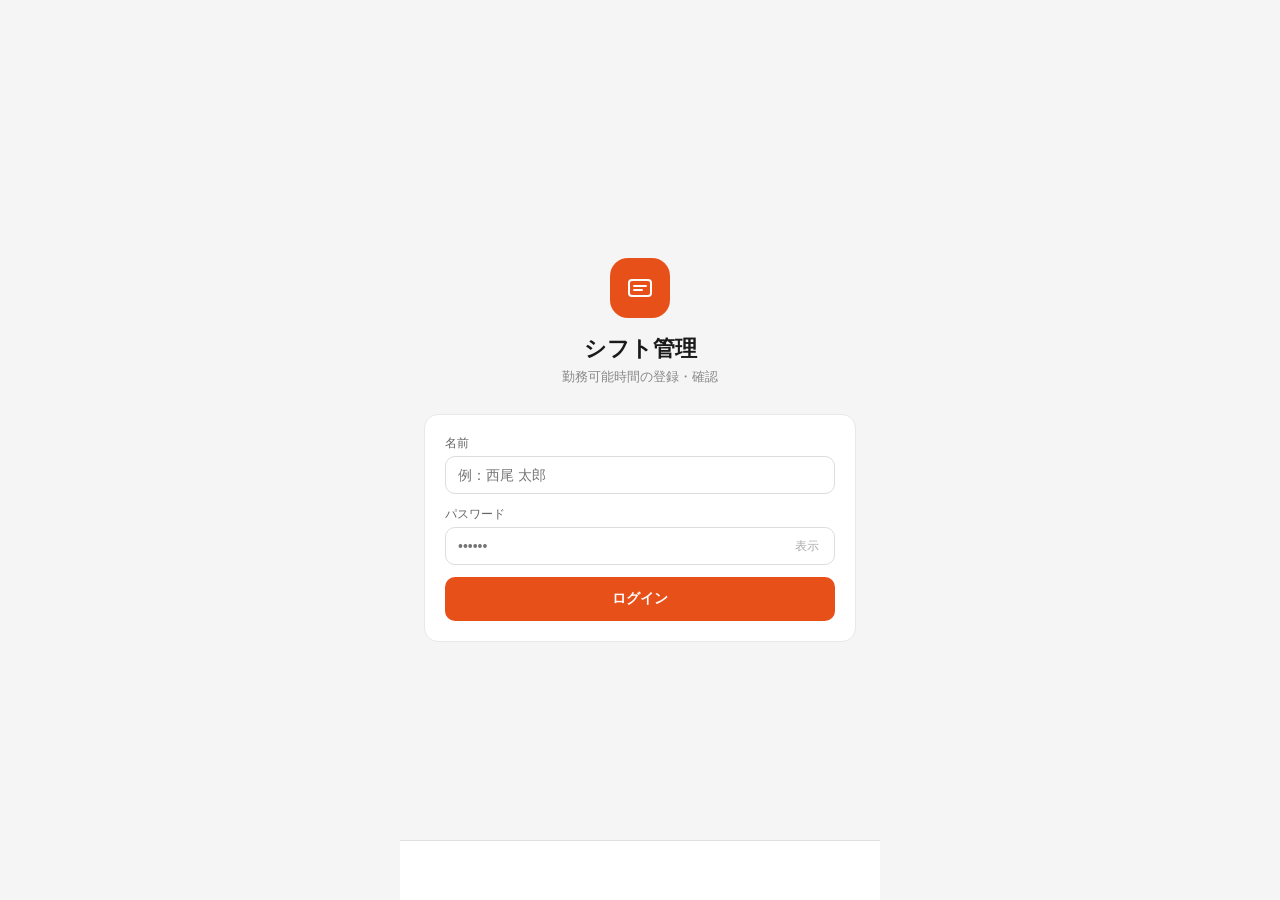
<file: frontend/index.html>
<!DOCTYPE html>
<html lang="ja">
<head>
  <meta charset="UTF-8">
  <meta name="viewport" content="width=device-width, initial-scale=1.0, viewport-fit=cover">
  <meta name="theme-color" content="#E8501A">
  <meta name="apple-mobile-web-app-capable" content="yes">
  <meta name="apple-mobile-web-app-status-bar-style" content="black-translucent">
  <title>シフト管理</title>
  <link rel="apple-touch-icon" sizes="180x180" href="apple-touch-icon.png">
<link rel="icon" type="image/png" sizes="192x192" href="icon-192.png">
<link rel="icon" type="image/png" sizes="32x32" href="favicon.png">
<link rel="stylesheet" href="style.css?v=27">
</head>
<body>

<div class="app-shell">

  <!-- ローディング -->
  <div id="loading"><div class="spinner"></div></div>
  <div id="toast"></div>

  <!-- ========== ログイン ========== -->
  <div class="screen" id="screen-login">
    <div class="login-wrap">
      <div class="login-logo">
        <svg width="30" height="30" viewBox="0 0 30 30" fill="none">
          <rect x="4" y="7" width="22" height="16" rx="3" stroke="white" stroke-width="2"/>
          <path d="M9 13h12M9 17h8" stroke="white" stroke-width="2" stroke-linecap="round"/>
        </svg>
      </div>
      <div class="login-title">シフト管理</div>
      <div class="login-sub">勤務可能時間の登録・確認</div>
      <div class="login-card">
        <div class="form-row" style="margin-bottom:0">
          <label class="form-label">名前</label>
          <input class="form-input" id="login-name" type="text" placeholder="例：西尾 太郎" autocomplete="username">
        </div>
        <div class="form-row" style="margin-bottom:0">
          <label class="form-label">パスワード</label>
          <div style="position:relative">
            <input class="form-input" id="login-pass" type="password" placeholder="••••••" autocomplete="current-password"
              onkeydown="if(event.key==='Enter')LoginScreen.submit()" style="padding-right:48px">
            <button type="button" onclick="togglePass()" id="pass-toggle" style="position:absolute;right:10px;top:50%;transform:translateY(-50%);background:none;border:none;cursor:pointer;color:#aaa;font-size:12px;padding:4px 6px">表示</button>
          </div>
        </div>
        <button class="btn-primary" onclick="LoginScreen.submit()">ログイン</button>
      </div>
    </div>
  </div>

  <!-- ========== 従業員ホーム ========== -->
  <div class="screen" id="screen-home">
    <div class="top-bar">
      <span class="top-bar-title">シフト管理</span>
      <span class="top-bar-user" id="home-user"></span>
      <button class="top-bar-logout" onclick="handleLogout()">ログアウト</button>
    </div>
    <div class="screen-body">
      <div class="metric-row">
        <div class="metric">
          <div class="metric-label">今月の登録時間</div>
          <div class="metric-value" id="home-month-total">—</div>
          <div class="metric-sub" id="home-month-label">読み込み中...</div>
        </div>
        <div class="metric">
          <div class="metric-label">今月の出勤日数</div>
          <div class="metric-value" id="home-all-total">—</div>
          <div class="metric-sub" id="home-days-label">日</div>
        </div>
      </div>
      <div class="card">
        <div class="section-label">直近の登録</div>
        <div id="home-recent"><p style="color:#aaa;font-size:13px;text-align:center;padding:12px 0">読み込み中...</p></div>
      </div>
      <button class="btn-primary" onclick="Router.go('screen-register')">+ 勤務可能時間を登録</button>
    </div>
  </div>

  <!-- ========== 登録フォーム ========== -->
  <div class="screen" id="screen-register">
    <div class="top-bar">
      <span class="top-bar-title">勤務可能時間を登録</span>
      <button class="top-bar-logout" onclick="Router.go('screen-home')">← 戻る</button>
    </div>
    <div class="screen-body">
      <div class="card">
        <div class="section-label">クイック登録</div>
        <div class="quick-row" id="quick-btns"></div>
      </div>
      <div class="card">
        <div class="form-row">
          <label class="form-label">日付</label>
          <input class="form-input" id="reg-date" type="date">
        </div>
        <div class="form-row">
          <label class="form-label">時間</label>
          <div class="time-row">
            <input class="form-input" id="reg-start" type="time"
              oninput="Screen.Register.calcPreview()">
            <input class="form-input" id="reg-end" type="time"
              oninput="Screen.Register.calcPreview()">
          </div>
        </div>
        <div class="hours-preview">
          <span class="hours-preview-label">登録時間</span>
          <span class="hours-preview-value" id="reg-hours-preview">— 時間</span>
        </div>
        <div class="form-row" style="margin-bottom:0">
          <label class="form-label">備考（任意）</label>
          <input class="form-input" id="reg-note" type="text" placeholder="例：午後は用事があるため早退">
        </div>
        <div class="form-row" id="reg-business-memo-group" style="display:none;margin-top:12px;margin-bottom:0">
          <label class="form-label" style="color:#d35400">🔧 業務メモ（管理者のみ）</label>
          <input class="form-input" id="reg-business-memo" type="text" placeholder="例：太陽建機 中津、警備、ドローン散布">
        </div>
      </div>
      <button class="btn-primary" onclick="Screen.Register.submit()">
        <span id="reg-submit-label">登録する</span>
      </button>
    </div>
  </div>

  <!-- ========== 自分の登録一覧 ========== -->
  <div class="screen" id="screen-my-list">
    <div class="top-bar">
      <span class="top-bar-title">登録一覧</span>
      <span class="top-bar-user" id="mylist-total"></span>
    </div>
    <div class="screen-body">
      <div class="page-nav-row">
        <label style="font-size:12px;color:#888">月を選択</label>
        <input type="month" id="mylist-month" style="padding:6px 10px;font-size:13px;border:0.5px solid #ddd;border-radius:6px"
          onchange="Screen.MyList.changeMonth(this.value)">
      </div>
      <div class="card">
        <div id="mylist-body"><p style="color:#aaa;font-size:13px;text-align:center;padding:16px 0">読み込み中...</p></div>
      </div>
    </div>
  </div>

  <!-- ========== カレンダー (共通) ========== -->
  <div class="screen" id="screen-calendar">
    <div class="top-bar">
      <span class="top-bar-title">カレンダー</span>
      <button class="top-bar-logout" onclick="handleLogout()">ログアウト</button>
    </div>
    <div class="screen-body">

      <div class="av-strip" id="cal-avatar-strip"></div>

      <div class="cal-range-tabs">
        <button class="cal-rtab" onclick="Screen.Calendar.setRange(1,this)">1週間</button>
        <button class="cal-rtab active" onclick="Screen.Calendar.setRange(2,this)">2週間</button>
        <button class="cal-rtab" onclick="Screen.Calendar.setRange(3,this)">3週間</button>
        <button class="cal-rtab" onclick="Screen.Calendar.setRange(4,this)">1ヶ月</button>
      </div>

      <div class="cal-nav">
        <button class="cal-arr" onclick="Screen.Calendar.navigate(-1)">
          <svg width="14" height="14" viewBox="0 0 14 14" fill="none"><path d="M9 11L5 7l4-4" stroke="currentColor" stroke-width="1.5" stroke-linecap="round" stroke-linejoin="round"/></svg>
        </button>
        <span class="cal-period" id="cal-period-label"></span>
        <button class="cal-arr" onclick="Screen.Calendar.navigate(1)">
          <svg width="14" height="14" viewBox="0 0 14 14" fill="none"><path d="M5 3l4 4-4 4" stroke="currentColor" stroke-width="1.5" stroke-linecap="round" stroke-linejoin="round"/></svg>
        </button>
        <button class="cal-today-btn" onclick="Screen.Calendar.goToday()">今日</button>
      </div>

      <div class="cal-card" id="cal-grid"></div>
      <div id="cal-emp-detail" style="display:none"></div>
    </div>
  </div>

  <!-- ========== 管理者ダッシュボード ========== -->
  <div class="screen" id="screen-admin-dashboard">
    <div class="top-bar">
      <span class="top-bar-title">管理者ダッシュボード</span>
      <span class="top-bar-user" id="admin-dash-user"></span>
      <button class="top-bar-logout" onclick="handleLogout()">ログアウト</button>
    </div>
    <div class="screen-body">
      <div class="metric-row">
        <div class="metric">
          <div class="metric-label">今月 登録人数</div>
          <div class="metric-value" id="admin-head-count">—</div>
          <div class="metric-sub" id="admin-month-label">読み込み中...</div>
        </div>
        <div class="metric">
          <div class="metric-label">今月 合計時間</div>
          <div class="metric-value" id="admin-total-hours">—</div>
          <div class="metric-sub">全員合算</div>
        </div>
      </div>
      <div class="card">
        <div class="section-label">今月の登録時間ランキング</div>
        <div id="admin-emp-summary"><p style="color:#aaa;font-size:13px;text-align:center;padding:16px 0">読み込み中...</p></div>
      </div>
    </div>
  </div>

  <!-- ========== 日付別一覧 ========== -->
  <div class="screen" id="screen-admin-date">
    <div class="top-bar">
      <span class="top-bar-title">日付別スケジュール</span>
    </div>
    <div class="screen-body">
      <p style="font-size:12px;color:#888">過去30日〜今後60日の登録一覧</p>
      <div id="admin-date-list"><p style="color:#aaa;font-size:13px;text-align:center;padding:20px 0">読み込み中...</p></div>
    </div>
  </div>

  <!-- ========== 月別集計 ========== -->
  <div class="screen" id="screen-admin-monthly">
    <div class="top-bar">
      <span class="top-bar-title">月別集計</span>
      <span class="top-bar-user" id="admin-monthly-total"></span>
    </div>
    <div class="screen-body">
      <div class="page-nav-row">
        <label style="font-size:12px;color:#888">月を選択</label>
        <input type="month" id="admin-monthly-month" style="padding:6px 10px;font-size:13px;border:0.5px solid #ddd;border-radius:6px"
          onchange="Screen.AdminMonthly.changeMonth(this.value)">
      </div>
      <div class="card">
        <div id="admin-monthly-list"><p style="color:#aaa;font-size:13px;text-align:center;padding:16px 0">読み込み中...</p></div>
      </div>
    </div>
  </div>

  <!-- ========== 従業員管理 ========== -->
  <div class="screen" id="screen-admin-employees">
    <div class="top-bar">
      <span class="top-bar-title">従業員管理</span>
    </div>
    <div class="screen-body">
      <div class="card">
        <div class="section-label">従業員を追加</div>
        <div class="add-emp-form">
          <div>
            <label class="form-label">名前</label>
            <input class="form-input" id="new-emp-name" type="text" placeholder="例：田中 花子">
          </div>
          <div>
            <label class="form-label">パスワード</label>
            <input class="form-input" id="new-emp-pass" type="text" placeholder="初期パスワード">
          </div>
          <div>
            <label class="form-label">権限</label>
            <select class="form-input" id="new-emp-role">
              <option value="user">一般従業員</option>
              <option value="viewer">閲覧のみ</option>
              <option value="admin">管理者</option>
            </select>
          </div>
          <button class="btn-primary" onclick="Screen.AdminEmployees.addEmployee()">追加する</button>
        </div>
      </div>
      <div class="card">
        <div class="section-label">登録済み従業員</div>
        <div id="admin-emp-list"><p style="color:#aaa;font-size:13px;text-align:center;padding:16px 0">読み込み中...</p></div>
      </div>
    </div>
  </div>


  <!-- ========== 操作履歴 ========== -->
  <div class="screen" id="screen-admin-logs">
    <div class="top-bar">
      <span class="top-bar-title">操作履歴</span>
    </div>
    <div class="screen-body">
      <p style="font-size:12px;color:#888">直近100件の登録・編集・削除履歴</p>
      <div class="card">
        <div id="admin-logs-list"><p style="color:#aaa;font-size:13px;text-align:center;padding:16px 0">読み込み中...</p></div>
      </div>
    </div>
  </div>

  <!-- ボトムナビ -->
  <nav id="bottom-nav"></nav>

</div>

<script>
// Service Workerの登録（オフラインサポート）
if ('serviceWorker' in navigator) {
  navigator.serviceWorker.register('sw.js').catch(() => {});
}
</script>

<script src="config.js?v=27"></script>
<script src="api.js?v=27"></script>
<script src="app.js?v=27"></script>
</body>
</html>
</file>
<file: frontend/style.css>
/* ============================================================
   勤務可能時間管理アプリ — スタイルシート
   ============================================================ */

:root {
  --orange: #E8501A;
  --orange-light: #FEF0EB;
  --orange-dark: #B83D12;
  --radius-sm: 6px;
  --radius-md: 10px;
  --radius-lg: 14px;
  --nav-h: 60px;
}

* { box-sizing: border-box; margin: 0; padding: 0; }

body {
  font-family: -apple-system, BlinkMacSystemFont, "Hiragino Sans", "Noto Sans JP", sans-serif;
  background: #f5f5f5;
  color: #1a1a1a;
  min-height: 100dvh;
}

/* ── レイアウト ── */
.app-shell {
  max-width: 480px;
  margin: 0 auto;
  min-height: 100dvh;
  background: #fff;
  display: flex;
  flex-direction: column;
  position: relative;
}

.screen {
  display: none;
  flex-direction: column;
  flex: 1;
  padding-bottom: calc(var(--nav-h) + 8px);
  overflow-y: auto;
}
.screen.active { display: flex; }
#screen-login { padding-bottom: 0; }

/* ── トップバー ── */
.top-bar {
  background: var(--orange);
  padding: 14px 16px 12px;
  display: flex;
  justify-content: space-between;
  align-items: center;
  flex-shrink: 0;
  gap: 8px;
}
.top-bar-title {
  flex: 1;
  min-width: 0;
  overflow: hidden;
  text-overflow: ellipsis;
  white-space: nowrap;
}
.top-bar-logout {
  flex-shrink: 0;
  white-space: nowrap;
}
.top-bar-title { font-size: 15px; font-weight: 600; color: #fff; }
.top-bar-user  { font-size: 12px; color: rgba(255,255,255,0.85); }
.top-bar-logout {
  font-size: 11px; color: rgba(255,255,255,0.8);
  background: none; border: none; cursor: pointer; padding: 2px 6px;
}

/* ── ボトムナビ ── */
#bottom-nav {
  position: fixed;
  bottom: 0; left: 50%;
  transform: translateX(-50%);
  width: 100%; max-width: 480px;
  height: var(--nav-h);
  background: #fff;
  border-top: 0.5px solid #e0e0e0;
  display: flex;
  z-index: 100;
}
.nav-btn {
  flex: 1;
  min-width: 0;
  display: flex;
  flex-direction: column;
  align-items: center;
  justify-content: center;
  gap: 2px;
  background: none;
  border: none;
  cursor: pointer;
  font-size: 9px;
  color: #999;
  padding: 6px 2px;
  overflow: hidden;
  white-space: nowrap;
}
.nav-btn span {
  font-size: 9px;
  white-space: nowrap;
  overflow: hidden;
  text-overflow: ellipsis;
  max-width: 100%;
}
.nav-btn svg { width: 18px; height: 18px; display: block; }
/* 小さい画面ではさらに小さく */
@media (max-width: 400px) {
  .nav-btn { font-size: 8px; padding: 6px 1px; gap: 1px; }
  .nav-btn span { font-size: 8px; }
  .nav-btn svg { width: 16px; height: 16px; }
}
.nav-btn.active { color: var(--orange); }
.nav-btn svg { display: block; }

/* ── スクリーン共通 ── */
.screen-body { padding: 16px; display: flex; flex-direction: column; gap: 12px; }

/* ── カード ── */
.card {
  background: #fff;
  border: 0.5px solid #e8e8e8;
  border-radius: var(--radius-lg);
  padding: 14px 16px;
}
.section-label {
  font-size: 11px;
  font-weight: 600;
  color: #999;
  text-transform: uppercase;
  letter-spacing: 0.06em;
  margin-bottom: 10px;
}

/* ── メトリクス ── */
.metric-row { display: grid; grid-template-columns: repeat(2, minmax(0,1fr)); gap: 8px; }
.metric {
  background: #f7f7f7;
  border-radius: var(--radius-md);
  padding: 12px 14px;
}
.metric-label { font-size: 11px; color: #888; margin-bottom: 4px; }
.metric-value { font-size: 24px; font-weight: 600; color: #1a1a1a; }
.metric-sub   { font-size: 11px; color: #aaa; margin-top: 2px; }

/* ── スケジュール行 ── */
.schedule-item {
  display: flex;
  align-items: flex-start;
  gap: 10px;
  padding: 10px 0;
  border-bottom: 0.5px solid #f0f0f0;
}
.schedule-item:last-child { border-bottom: none; }
.sched-date-box {
  width: 38px;
  background: var(--orange-light);
  border-radius: var(--radius-md);
  padding: 6px 4px;
  display: flex;
  flex-direction: column;
  align-items: center;
  flex-shrink: 0;
}
.sched-month { font-size: 9px;  color: var(--orange); font-weight: 600; }
.sched-day   { font-size: 18px; color: var(--orange); font-weight: 700; line-height: 1.1; }
.sched-dow   { font-size: 9px;  color: var(--orange); }
.sched-info  { flex: 1; }
.sched-who   { font-size: 12px; font-weight: 600; color: #1a1a1a; margin-bottom: 2px; }
.sched-time  { font-size: 13px; font-weight: 600; color: #1a1a1a; }
.sched-hours { font-size: 11px; color: #888; margin-top: 2px; }
.sched-tag   { font-size: 10px; padding: 3px 8px; border-radius: 20px; font-weight: 600; white-space: nowrap; }
.tag-full    { background: #E1F5EE; color: #085041; }
.tag-am      { background: #E6F1FB; color: #0C447C; }
.tag-pm      { background: #FAEEDA; color: #633806; }
.tag-custom  { background: #f0f0f0; color: #666; }

/* ── ボタン ── */
.btn-primary {
  width: 100%;
  padding: 13px;
  background: var(--orange);
  color: #fff;
  border: none;
  border-radius: var(--radius-md);
  font-size: 14px;
  font-weight: 600;
  cursor: pointer;
}
.btn-primary:active { opacity: 0.9; transform: scale(0.99); }

.btn-outline {
  padding: 6px 12px;
  background: none;
  border: 0.5px solid #ccc;
  border-radius: var(--radius-sm);
  font-size: 12px;
  cursor: pointer;
  color: #444;
}
.btn-danger {
  padding: 6px 12px;
  background: none;
  border: 0.5px solid #f09595;
  border-radius: var(--radius-sm);
  font-size: 12px;
  cursor: pointer;
  color: #A32D2D;
}
.btn-sm { font-size: 11px; padding: 4px 8px; }

/* ── フォーム ── */
.form-row { margin-bottom: 12px; }
.form-label { font-size: 12px; color: #666; margin-bottom: 4px; display: block; }
.form-input {
  width: 100%;
  padding: 10px 12px;
  font-size: 14px;
  border: 0.5px solid #ddd;
  border-radius: var(--radius-md);
  background: #fff;
  color: #1a1a1a;
  -webkit-appearance: none;
}
.form-input:focus { outline: none; border-color: var(--orange); }
.time-row { display: grid; grid-template-columns: repeat(2, minmax(0,1fr)); gap: 8px; }

/* ── クイックボタン ── */
.quick-row { display: grid; grid-template-columns: repeat(2, minmax(0,1fr)); gap: 8px; }
.quick-btn {
  border: 0.5px solid #ddd;
  border-radius: var(--radius-md);
  padding: 12px 8px;
  background: #fff;
  cursor: pointer;
  text-align: center;
}
.quick-btn.active { border-color: var(--orange); background: var(--orange-light); }
.q-label { display: block; font-size: 13px; font-weight: 600; color: #1a1a1a; }
.quick-btn.active .q-label { color: var(--orange); }
.q-time  { display: block; font-size: 10px; color: #999; margin-top: 2px; }
.quick-btn.active .q-time { color: var(--orange); }

/* ── 時間プレビュー ── */
.hours-preview {
  background: #f7f7f7;
  border-radius: var(--radius-md);
  padding: 10px 14px;
  display: flex;
  justify-content: space-between;
  align-items: center;
  margin-bottom: 12px;
}
.hours-preview-label { font-size: 12px; color: #888; }
.hours-preview-value { font-size: 18px; font-weight: 700; color: var(--orange); }

/* ── ログイン画面 ── */
.login-wrap {
  flex: 1;
  display: flex;
  flex-direction: column;
  align-items: center;
  justify-content: center;
  padding: 32px 24px;
  gap: 0;
  background: #f5f5f5;
}
.login-logo {
  width: 60px; height: 60px;
  background: var(--orange);
  border-radius: 18px;
  display: flex; align-items: center; justify-content: center;
  margin-bottom: 16px;
}
.login-title { font-size: 22px; font-weight: 700; color: #1a1a1a; margin-bottom: 4px; }
.login-sub   { font-size: 13px; color: #888; margin-bottom: 28px; }
.login-card  {
  width: 100%;
  background: #fff;
  border-radius: var(--radius-lg);
  border: 0.5px solid #e8e8e8;
  padding: 20px;
  display: flex;
  flex-direction: column;
  gap: 12px;
}

/* ── カレンダー ── */
.cal-range-tabs {
  display: flex; gap: 3px;
  background: #f0f0f0; padding: 3px;
  border-radius: var(--radius-md);
}
.cal-rtab {
  flex: 1; padding: 6px 2px;
  font-size: 12px; font-weight: 600;
  text-align: center; border: none; background: none; cursor: pointer;
  border-radius: 7px; color: #888;
}
.cal-rtab.active { background: #fff; color: var(--orange); border: 0.5px solid #e8e8e8; }

.cal-nav { display: flex; align-items: center; gap: 8px; margin-bottom: 10px; }
.cal-arr {
  width: 28px; height: 28px;
  border: 0.5px solid #ddd; border-radius: var(--radius-sm);
  background: #fff; cursor: pointer;
  display: flex; align-items: center; justify-content: center; color: #444;
}
.cal-period { flex: 1; font-size: 13px; font-weight: 600; color: #1a1a1a; text-align: center; }
.cal-today-btn {
  font-size: 11px; padding: 0 10px; height: 28px;
  color: var(--orange); border: 0.5px solid var(--orange);
  border-radius: var(--radius-sm); background: none; cursor: pointer;
}

.av-strip { display: flex; gap: 8px; overflow-x: auto; padding: 2px 2px 8px; scrollbar-width: none; }
.av-strip::-webkit-scrollbar { display: none; }
.av-item { display: flex; flex-direction: column; align-items: center; gap: 3px; cursor: pointer; flex-shrink: 0; }
.av-ring {
  width: 40px; height: 40px; border-radius: 50%;
  padding: 2px; border: 2.5px solid transparent;
}
.av-sel { border-color: var(--orange); }
.av-face {
  width: 100%; height: 100%; border-radius: 50%;
  display: flex; align-items: center; justify-content: center;
  font-size: 13px; font-weight: 600; overflow: hidden;
}
.av-face img { width: 100%; height: 100%; object-fit: cover; border-radius: 50%; }
.av-name { font-size: 10px; color: #888; white-space: nowrap; }

/* カレンダーグリッド共通 */
.cal-card {
  background: #fff;
  border: 0.5px solid #e8e8e8;
  border-radius: var(--radius-lg);
  overflow: hidden;
}
.day-cols-7 { display: grid; grid-template-columns: repeat(7, minmax(0,1fr)); }
.day-head {
  padding: 5px 2px; text-align: center;
  border-right: 0.5px solid #f0f0f0;
  background: #fafafa;
}
.day-head:last-child { border-right: none; }
.dh-dn { display: block; font-size: 10px; font-weight: 600; }
.today-num {
  display: inline-flex; width: 22px; height: 22px;
  border-radius: 50%; background: var(--orange); color: #fff;
  align-items: center; justify-content: center;
  font-size: 13px; font-weight: 700;
}
.today-num.sm { width: 22px; height: 22px; font-size: 13px; }
.today-num.mini { width: 18px; height: 18px; font-size: 10px; display: flex; margin: 0 auto 2px; }

.day-cell-lg {
  border-right: 0.5px solid #f0f0f0;
  border-top: 0.5px solid #f0f0f0;
  padding: 4px 3px;
  min-height: 64px;
}
.day-cell-lg:last-child { border-right: none; }
.day-cell-sm {
  border-right: 0.5px solid #f0f0f0;
  border-top: 0.5px solid #f0f0f0;
  padding: 3px 2px;
  min-height: 46px;
}
.day-cell-sm:last-child { border-right: none; }

.shift-chip {
  display: flex; align-items: center; gap: 2px;
  border-radius: 4px; padding: 2px 4px; margin-bottom: 2px;
}
.chip-av {
  width: 16px; height: 16px; border-radius: 50%;
  display: flex; align-items: center; justify-content: center;
  font-size: 8px; font-weight: 600; flex-shrink: 0; overflow: hidden;
}
.chip-av img { width: 100%; height: 100%; object-fit: cover; }
.chip-info { display: flex; flex-direction: column; line-height: 1.2; overflow: hidden; min-width: 0; }
.chip-name { font-size: 9px; font-weight: 600; white-space: nowrap; overflow: hidden; text-overflow: ellipsis; }
.chip-time { font-size: 8px; white-space: nowrap; overflow: hidden; }
.more-lbl  { font-size: 8px; color: #aaa; text-align: center; }

/* 2週間 */
.two-week-wrap { display: flex; flex-direction: column; }
.week-block { border-bottom: 1.5px solid #e8e8e8; }
.week-block:last-child { border-bottom: none; }
.week-label-row {
  background: #fafafa; padding: 5px 10px;
  font-size: 11px; font-weight: 600; color: #888;
  border-bottom: 0.5px solid #f0f0f0;
}

/* 1週間 */
.ow-wrap { display: flex; flex-direction: column; }
.ow-head-row { display: grid; grid-template-columns: 50px repeat(7, minmax(0,1fr)); background: #fafafa; }
.ow-corner { border-right: 0.5px solid #f0f0f0; }
.ow-head-day {
  padding: 5px 2px; text-align: center;
  border-right: 0.5px solid #f0f0f0;
  font-size: 10px; font-weight: 600;
}
.ow-head-day:last-child { border-right: none; }
.ow-row { display: grid; grid-template-columns: 50px repeat(7, minmax(0,1fr)); border-top: 0.5px solid #f0f0f0; }
.ow-emp-cell {
  display: flex; flex-direction: column; align-items: center; justify-content: center; gap: 3px;
  padding: 4px 6px; border-right: 0.5px solid #f0f0f0; background: #fafafa;
}
.ow-av {
  width: 24px; height: 24px; border-radius: 50%;
  display: flex; align-items: center; justify-content: center;
  font-size: 10px; font-weight: 600;
}
.ow-emp-name { font-size: 9px; font-weight: 600; color: #1a1a1a; text-align: center; }
.ow-cell { border-right: 0.5px solid #f0f0f0; padding: 3px; min-height: 52px; display: flex; flex-direction: column; justify-content: center; }
.ow-cell:last-child { border-right: none; }
.ow-bar { border-radius: 4px; padding: 3px 4px; font-size: 9px; font-weight: 600; text-align: center; line-height: 1.4; }

/* ミニカレンダー */
.mini-cal-wrap {}
.mini-head { background: #fafafa; }
.mini-head-cell { padding: 4px 2px; text-align: center; font-size: 10px; font-weight: 600; border-right: 0.5px solid #f0f0f0; }
.mini-head-cell:last-child { border-right: none; }

/* ── 管理者画面 ── */
.emp-row {
  display: flex; align-items: center; gap: 10px;
  padding: 10px 0; border-bottom: 0.5px solid #f0f0f0;
}
.emp-row:last-child { border-bottom: none; }
.emp-rank {
  width: 22px; height: 22px; border-radius: 50%;
  background: var(--orange-light); color: var(--orange);
  display: flex; align-items: center; justify-content: center;
  font-size: 11px; font-weight: 700; flex-shrink: 0;
}
.emp-name  { font-size: 13px; font-weight: 600; color: #1a1a1a; }
.emp-sub   { font-size: 11px; color: #888; margin-top: 1px; }
.emp-total { font-size: 15px; font-weight: 700; color: var(--orange); }

.date-group { margin-bottom: 12px; }
.date-group-head {
  display: flex; align-items: center; justify-content: space-between;
  padding: 8px 0; border-bottom: 0.5px solid #e8e8e8; margin-bottom: 4px;
}
.date-group-title { font-size: 13px; font-weight: 700; color: #1a1a1a; }
.date-badge {
  font-size: 11px; padding: 2px 8px; border-radius: 20px;
  background: var(--orange-light); color: var(--orange); font-weight: 600;
}

.emp-manage-row {
  display: flex; align-items: center; gap: 10px;
  padding: 10px 0; border-bottom: 0.5px solid #f0f0f0;
}
.emp-manage-row:last-child { border-bottom: none; }

.add-emp-form {
  display: flex; flex-direction: column; gap: 10px; padding-top: 4px;
}

/* ── ローディング ── */
#loading {
  display: none;
  position: fixed; inset: 0; z-index: 200;
  background: rgba(255,255,255,0.7);
  align-items: center; justify-content: center;
}
.spinner {
  width: 32px; height: 32px;
  border: 3px solid #f0f0f0;
  border-top-color: var(--orange);
  border-radius: 50%;
  animation: spin 0.7s linear infinite;
}
@keyframes spin { to { transform: rotate(360deg); } }

/* ── トースト ── */
#toast {
  position: fixed; bottom: 80px; left: 50%;
  transform: translateX(-50%) translateY(20px);
  background: #1a1a1a; color: #fff;
  padding: 10px 20px; border-radius: 24px;
  font-size: 13px; font-weight: 500;
  opacity: 0; transition: all 0.25s ease;
  pointer-events: none; white-space: nowrap; z-index: 300;
}
#toast.show { opacity: 1; transform: translateX(-50%) translateY(0); }
#toast.error { background: #E24B4A; }
#toast.success { background: #1D9E75; }

/* ── ページナビ行 ── */
.page-nav-row {
  display: flex; align-items: center; justify-content: space-between;
  margin-bottom: 8px;
}
.page-nav-row select {
  padding: 6px 10px; font-size: 13px;
  border: 0.5px solid #ddd; border-radius: var(--radius-sm);
  background: #fff; color: #1a1a1a;
}

/* ── セーフエリア対応 ── */
@supports (padding-bottom: env(safe-area-inset-bottom)) {
  #bottom-nav { padding-bottom: env(safe-area-inset-bottom); }
  .screen      { padding-bottom: calc(var(--nav-h) + env(safe-area-inset-bottom) + 8px); }
}

/* カレンダーセルの追加ヒント */
.add-hint {
  font-size: 9px;
  color: #ccc;
  text-align: center;
  padding: 4px 0;
}
.day-cell-lg:hover .add-hint { color: var(--orange); }

/* 従業員詳細カード */
.detail-card {
  background: #fff;
  border: 0.5px solid #e8e8e8;
  border-radius: var(--radius-lg);
  padding: 14px 16px;
}

/* ログ行 */
.log-row {
  display: flex;
  align-items: flex-start;
  gap: 10px;
  padding: 10px 0;
  border-bottom: 0.5px solid #f0f0f0;
}
.log-row:last-child { border-bottom: none; }
.log-badge {
  font-size: 10px;
  font-weight: 600;
  padding: 3px 8px;
  border-radius: 20px;
  white-space: nowrap;
  flex-shrink: 0;
  margin-top: 2px;
}
.log-info { flex: 1; }
.log-name   { font-size: 12px; font-weight: 600; color: var(--color-text-primary); }
.log-detail { font-size: 11px; color: #888; margin-top: 2px; }
.log-time   { font-size: 10px; color: #aaa; white-space: nowrap; flex-shrink: 0; text-align: right; margin-top: 2px; }
</file>
